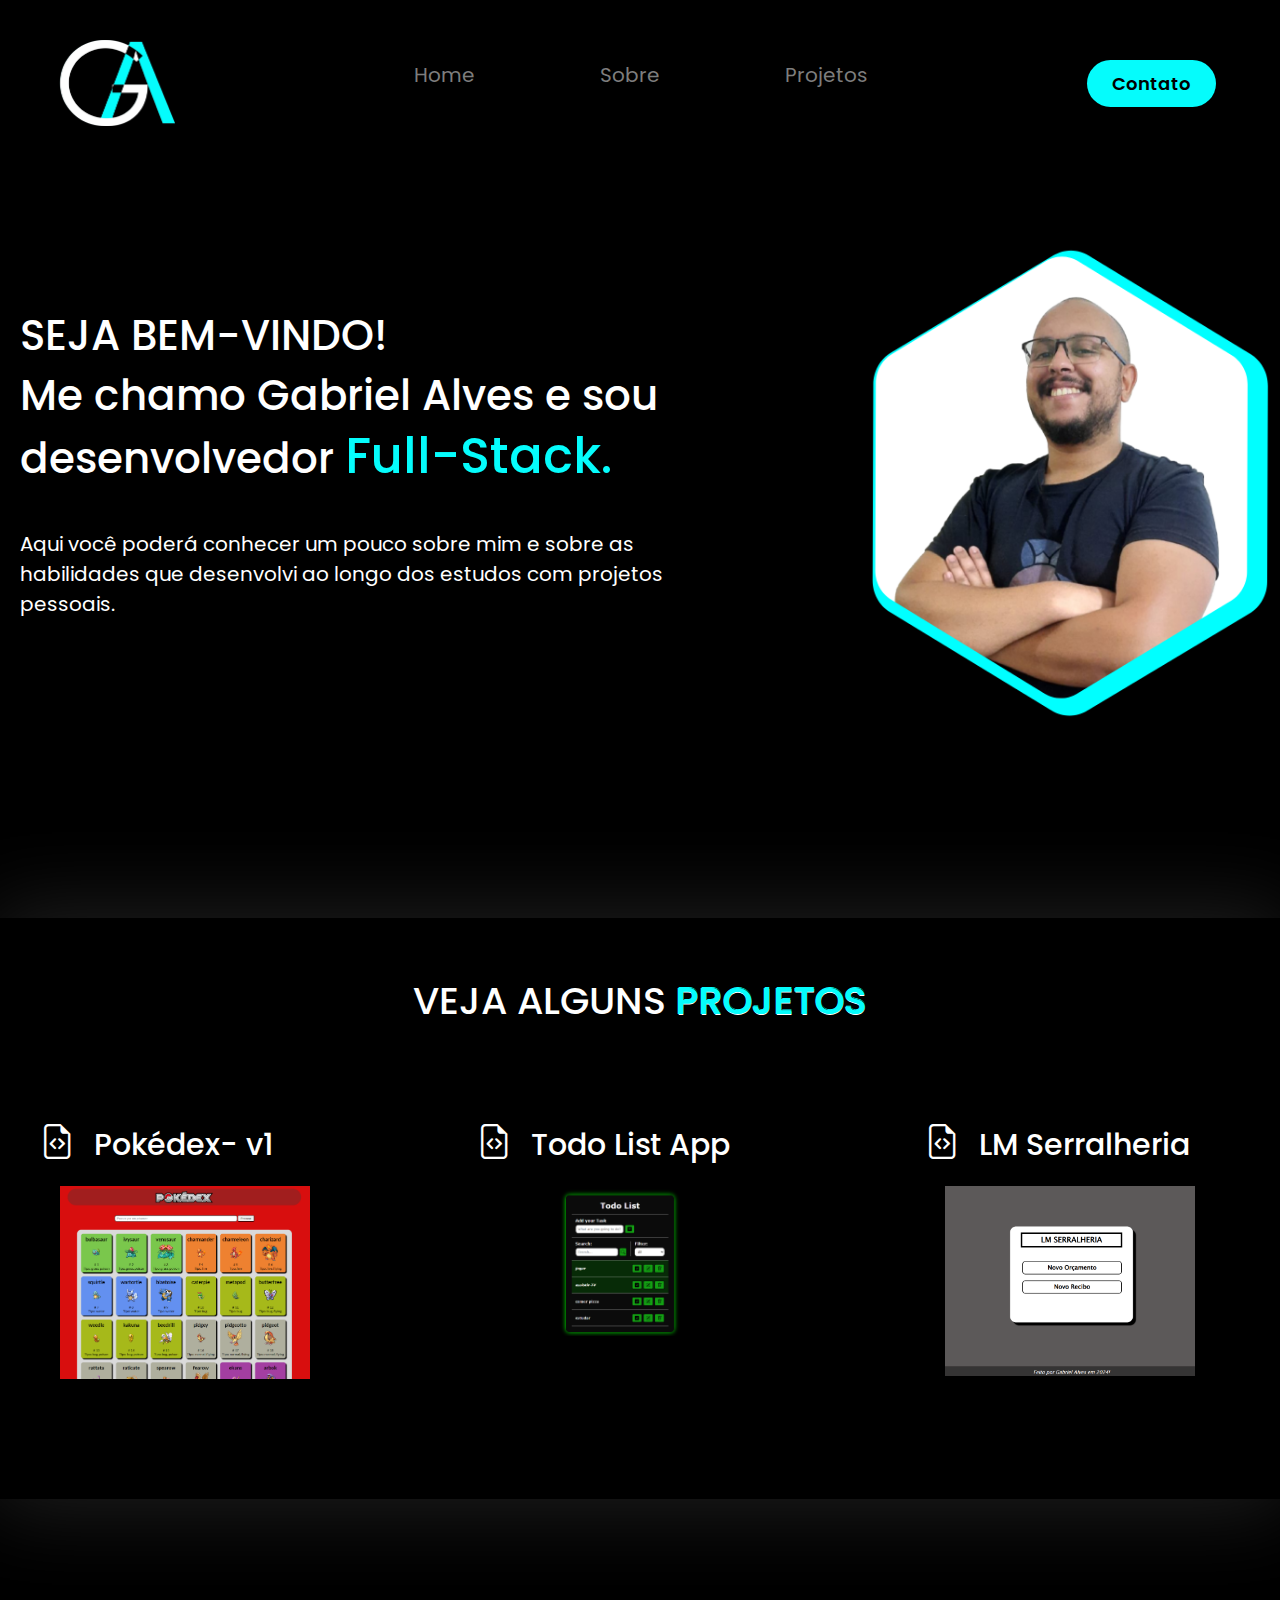
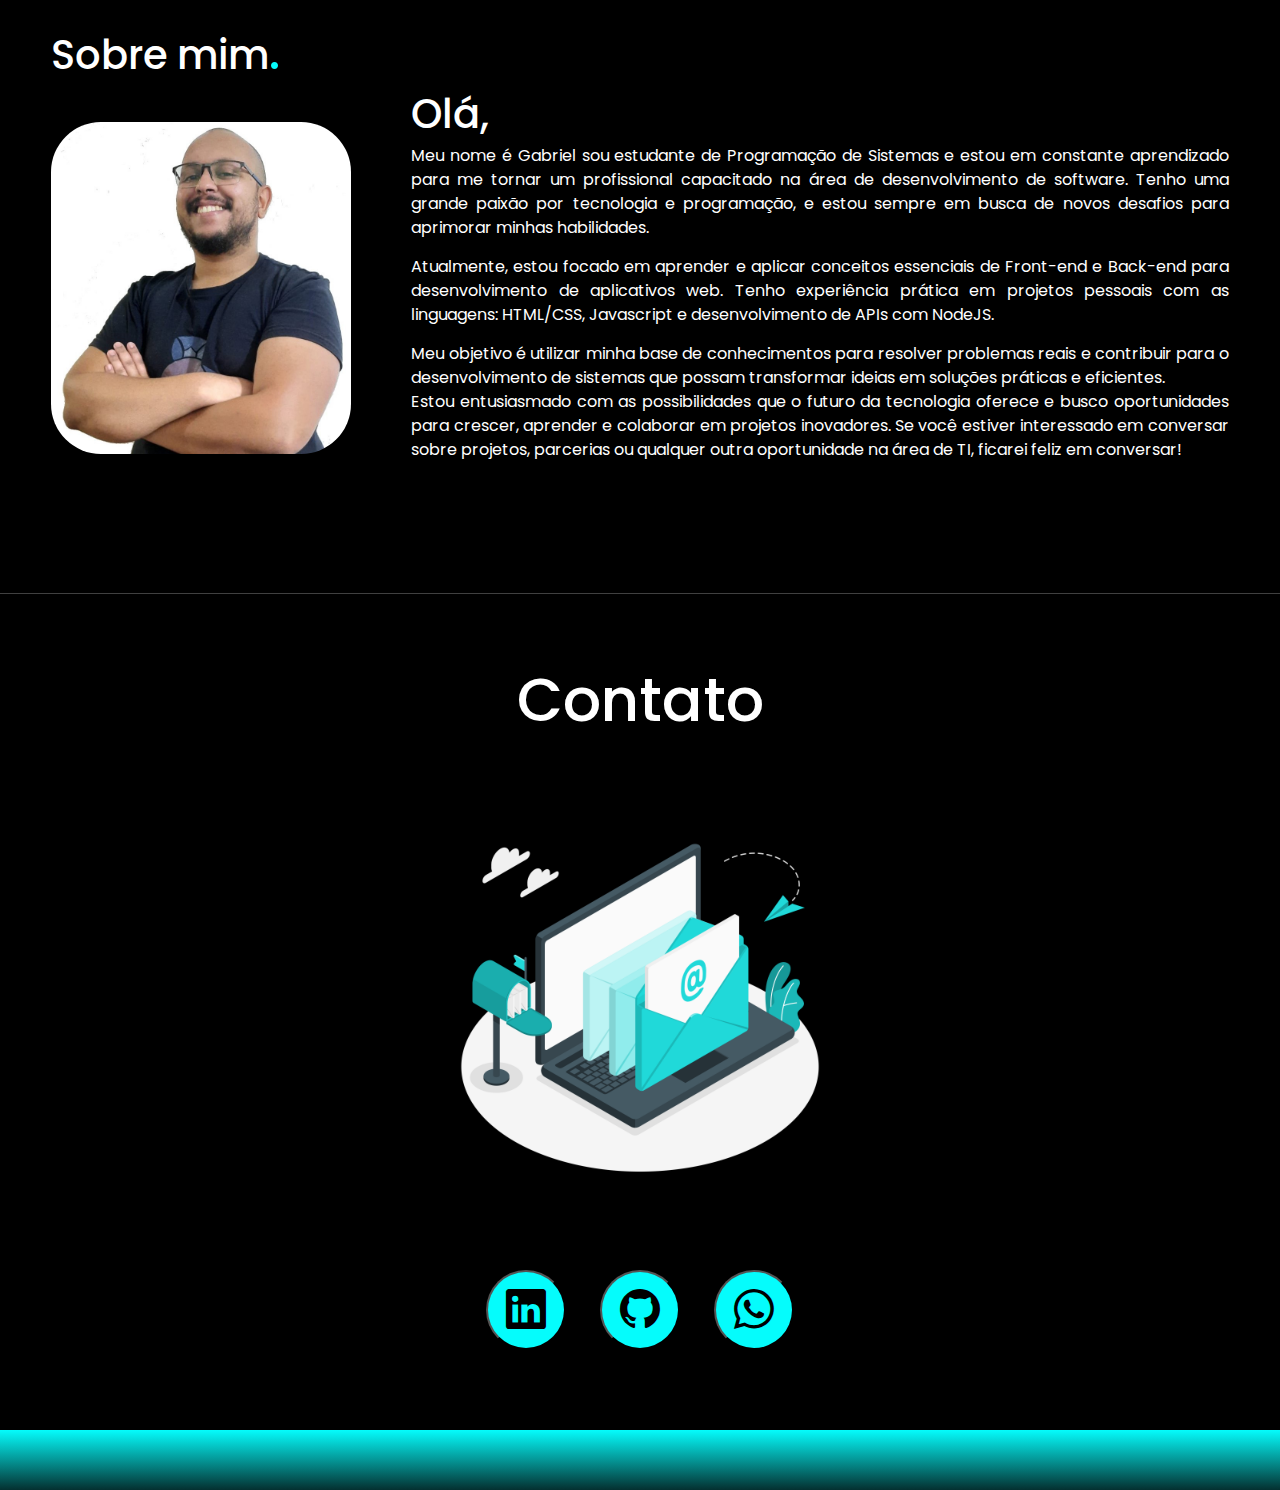
<file: index.html>
<!DOCTYPE html>
<html lang="pt-br">
<head>
    <meta charset="UTF-8">
    <meta http-equiv="X-UA-Compatible" content="IE=edge">
    <meta name="viewport" content="width=device-width, initial-scale=1.0">
    <title>Portfolio</title>
    <!--Google Fonts-->
    <link rel="preconnect" href="https://fonts.googleapis.com">
    <link rel="preconnect" href="https://fonts.gstatic.com" crossorigin>
    <link href="https://fonts.googleapis.com/css2?family=Poppins:ital,wght@0,100;0,200;0,300;0,400;0,500;0,600;0,700;0,800;0,900;1,100;1,200;1,300;1,400;1,500;1,600;1,700;1,800;1,900&display=swap" rel="stylesheet">
    <!--FIM Google Fonts-->
    <!--BOOTSTRAP ICONS-->
    <link rel="stylesheet" href="https://cdn.jsdelivr.net/npm/bootstrap-icons@1.11.3/font/bootstrap-icons.min.css">
    <!--FIM BOOTSTRAP ICONS-->
    <!--BOOTSTRAP-->
    <link rel="stylesheet" href="https://cdn.jsdelivr.net/npm/bootstrap@5.3.3/dist/css/bootstrap.min.css">
    <script src="https://cdn.jsdelivr.net/npm/bootstrap@5.3.3/dist/js/bootstrap.bundle.min.js"></script>
    <!--FIM BOOTSTRAP-->
    <link rel="stylesheet" href="styles.css">
    <script src="menu.js" defer></script>
</head>
<body>
    <header id="topo">
        <div class="interface">
            <div class="logo">
                <a href="#"></a>
                    <img width="100" src="./imagens/Logo Gabriel - 05.png" alt="Logo Gabriel Alves">
            </div> <!--logo-->

            <nav class="menu-desktop">
                <ul>
                    <li><a href="#">Home</a></li>
                    <li><a href="index.html#sobre">Sobre</a></li>
                    <li><a href="./projetos/projetos.html" target="_self">Projetos</a></li>
                </ul>
            </nav>

            <div class="btn_contato">
                <a href="#link-contato" class="btn">
                    <button>Contato</button>
                </a>
            </div> <!--btn-contato-->

            <div class="btn-abrir-menu" id="btn-menu">
                <i class="bi bi-list"></i>
            </div>

            <div class="menu-mobile" id="menu-mobile">
                <div class="btn-fechar">
                    <i class="bi bi-x-circle"></i>
                </div> <!--btn-fechar-->
                    <nav>
                        <ul>
                            <li><a href="index.html">Home</a></li>
                            <li><a href="index.html#sobre">Sobre</a></li>
                            <li><a href="../projetos/projetos.html">Projetos</a></li>
                            <li><a href="index.html#link-contato">Contato</a></li>
                        </ul>
                    </nav>
                
            </div> <!--menu-mobile-->

            <div class="overlay-menu" id="overlay-menu"></div><!--overlay-menu-->
            
        </div> <!--interface-->
    </header>
    <main>
        <section class="topo-do-site">
            <div class="interface">
                <div class="flex">
                    <div class="txt-topo-site">
                        <h1>SEJA BEM-VINDO!<br> Me chamo Gabriel Alves e sou desenvolvedor <span>Full-Stack.</span></h1>
                        <p>Aqui você poderá conhecer um pouco sobre mim e sobre as habilidades que desenvolvi ao longo dos estudos com projetos pessoais.</p>

                    </div><!--txt-topo-site-->

                    <div class="img-topo-site">
                        <img src="./imagens/Gabriel-topo.png" alt="Foto Gabriel Alves">
                    </div><!--img-topo-site-->
                </div><!--flex-->
            </div><!--interface-->
        </section><!--topo-do-site-->

        <section class="projetos">
            <div class="interface">
                <h2 class="titulo">VEJA ALGUNS <span>PROJETOS</span></h2>
                <div class="flex">
                    <div class="projetos_box" id="projeto01">
                        <a href="./projetos/projetos.html#box01">
                        <i class="bi bi-file-earmark-code"></i>
                        <h3>Pokédex- v1</h3>
                        <img src="./imagens/Pokedex.png" width="250px" alt="Pokedex">
                        </a>
                    </div><!--projetos_box-->
                    <div class="projetos_box" id="projeto02">
                        <a href="./projetos/projetos.html#box02">
                        <i class="bi bi-file-earmark-code"></i>
                        <h3>Todo List App</h3>
                        <img src="./imagens/todolistapp.png" width="250px" alt="Todo List App">
                        </a>
                    </div><!--projetos_box-->
                    <div class="projetos_box" id="projeto03">
                        <a href="./projetos/projetos.html#box03">
                        <i class="bi bi-file-earmark-code"></i>
                        <h3>LM Serralheria</h3>
                        <img src="./imagens/LMserralheria.png" width="250px" alt="Projeto LM Serralheria">
                        </a>
                </div><!--flex-->
            </div><!--interface-->
        </section><!--projetos-->

        <section class="sobre">
            <div class="interface">
                <div class="flex">
                    <div id="sobre" class="img-sobre">
                        <h1>Sobre mim<span>.</span></h1>
                        <img width="150" src="./imagens/Gabriel-sobreMim.jpg" alt="Foto Gabriel Alves">
                    </div><!--img-sobre-->

                    <div class="txt-sobre">
                        <h2>Olá,</h2>
                        <p>Meu nome é Gabriel sou estudante de Programação de Sistemas e estou em constante aprendizado para me tornar um profissional capacitado na área de desenvolvimento de software. Tenho uma grande paixão por tecnologia e programação, e estou sempre em busca de novos desafios para aprimorar minhas habilidades.</p>

                        <p>Atualmente, estou focado em aprender e aplicar conceitos essenciais de Front-end e Back-end para desenvolvimento de aplicativos web. Tenho experiência prática em projetos pessoais com as linguagens: HTML/CSS, Javascript e desenvolvimento de APIs com NodeJS.</p>
                        
                        <p>Meu objetivo é utilizar minha base de conhecimentos para resolver problemas reais e contribuir para o desenvolvimento de sistemas que possam  transformar ideias em soluções práticas e eficientes. <br>
                        Estou entusiasmado com as possibilidades que o futuro da tecnologia oferece e busco oportunidades para crescer, aprender e colaborar em projetos inovadores. Se você estiver interessado em conversar sobre projetos, parcerias ou qualquer outra oportunidade na área de TI, ficarei feliz em conversar!</p>
                    </div><!--txt-sobre-->
                </div><!--flex-->
            </div><!--interface-->
        </section><!--sobre-->
        <hr>
        <section class="contato">
            <div class="interface">
                <div class="flex">
                    <div id="link-contato" class="txt-contato">
                        <h1>Contato</h1>
                    <div class="img-contato">
                        <img src="./imagens/Emails-amico.png" alt="Foto Gabriel Alves">
                    </div><!--img-contato-->

                        <div class="btn_social">
                            <a href="https://www.linkedin.com/in/gabriel-alves-49a2b0224/" target="_blank"><button><i class="bi bi-linkedin"></i></button></a>
                            <a href="https://github.com/Gabriel-Alves-TI" target="_blank"><button><i class="bi bi-github"></i></button></a>
                        <!--<a href="#" target="_blank"><button><i class="bi bi-envelope-at-fill"></i></button></a>-->
                            <a href="https://wa.me/5511994200914?" target="_blank"><button><i class="bi bi-whatsapp"></i></button></a>
                        </div><!--btn-social-->
                    </div><!--txt-contato-->
                </div><!--flex-->
            </div><!--interface-->
        </section><!--topo-do-site-->
    </main>
    
    <footer>
        <div data-scroll="suave" data-anima="scroll">
            <a href="#topo">
                <div class="topo">
                    <img src="./imagens/arrow-up.png" alt="Voltar ao topo">
                </div>
            </a>
        </div>
    </footer>
    <script src="scroll-animation.js"></script>
    <script src="scroll-suave.js"></script>
</body>
</html>
</file>
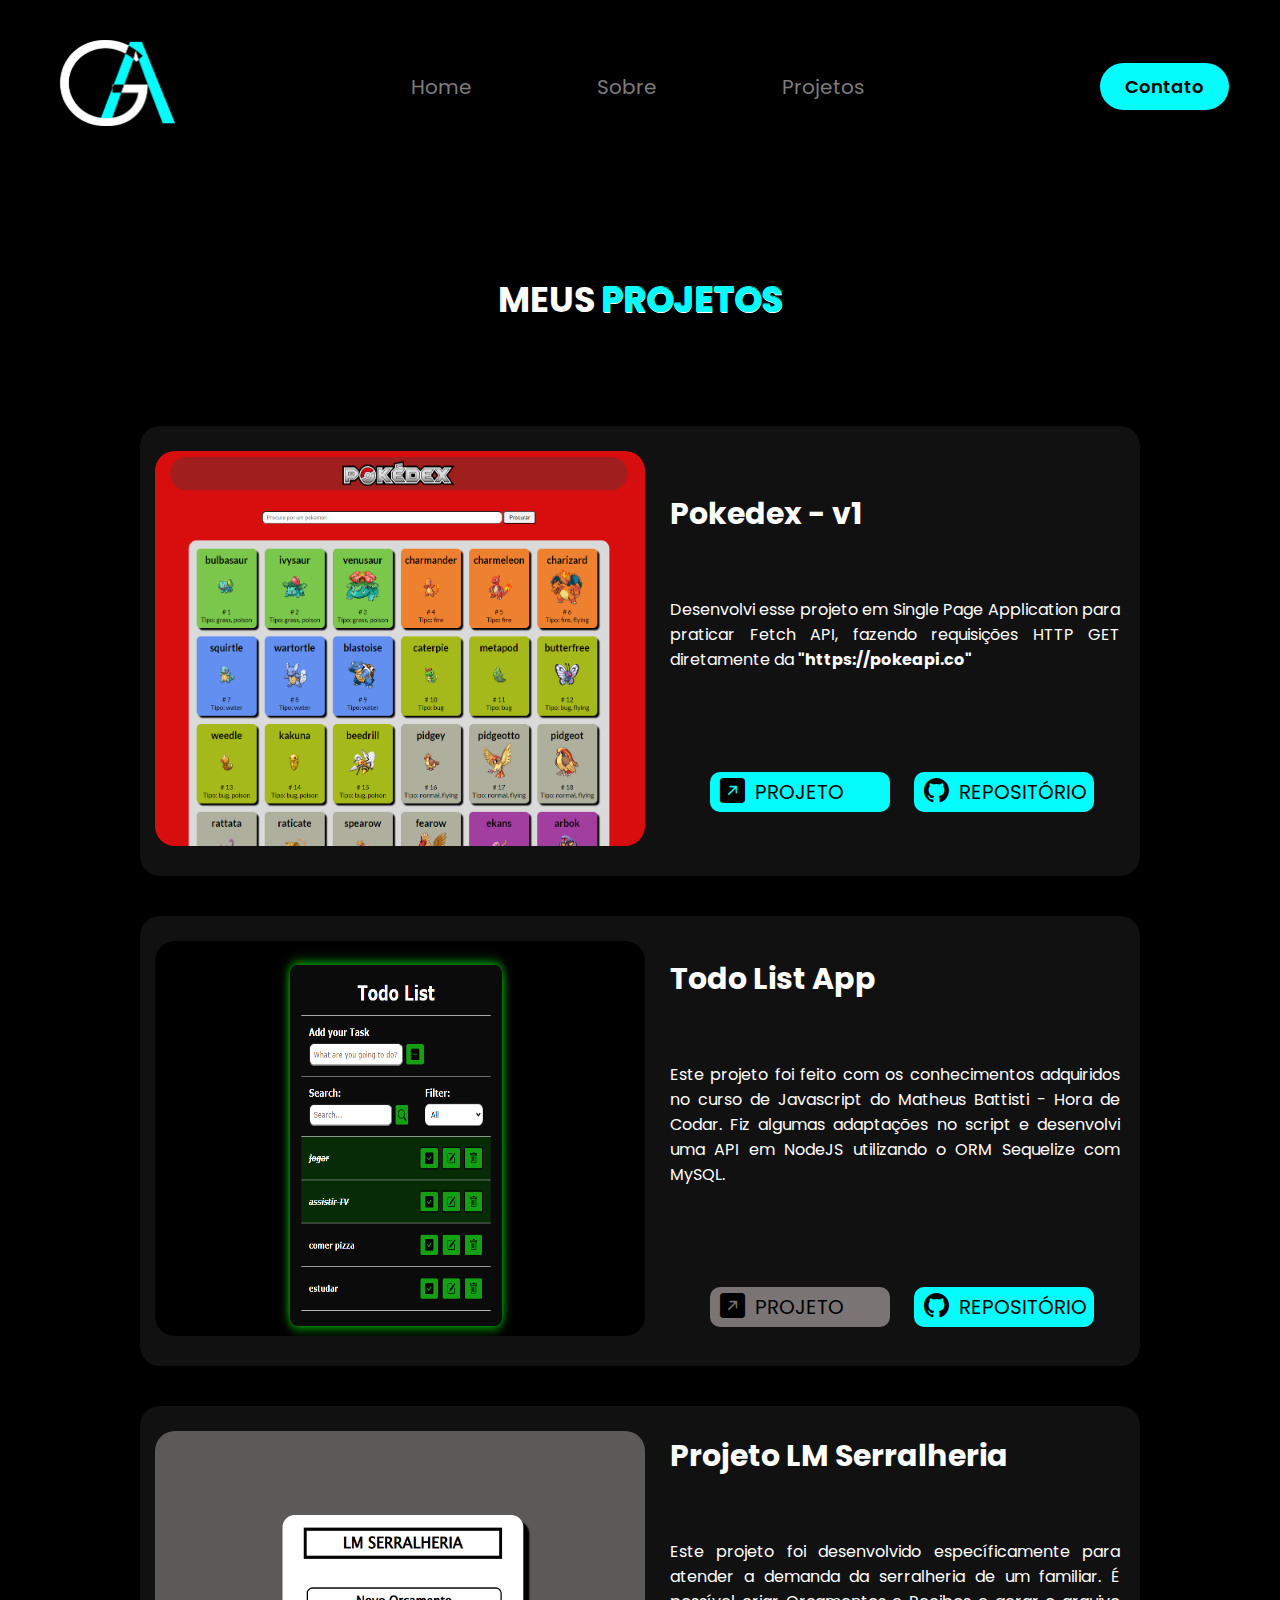
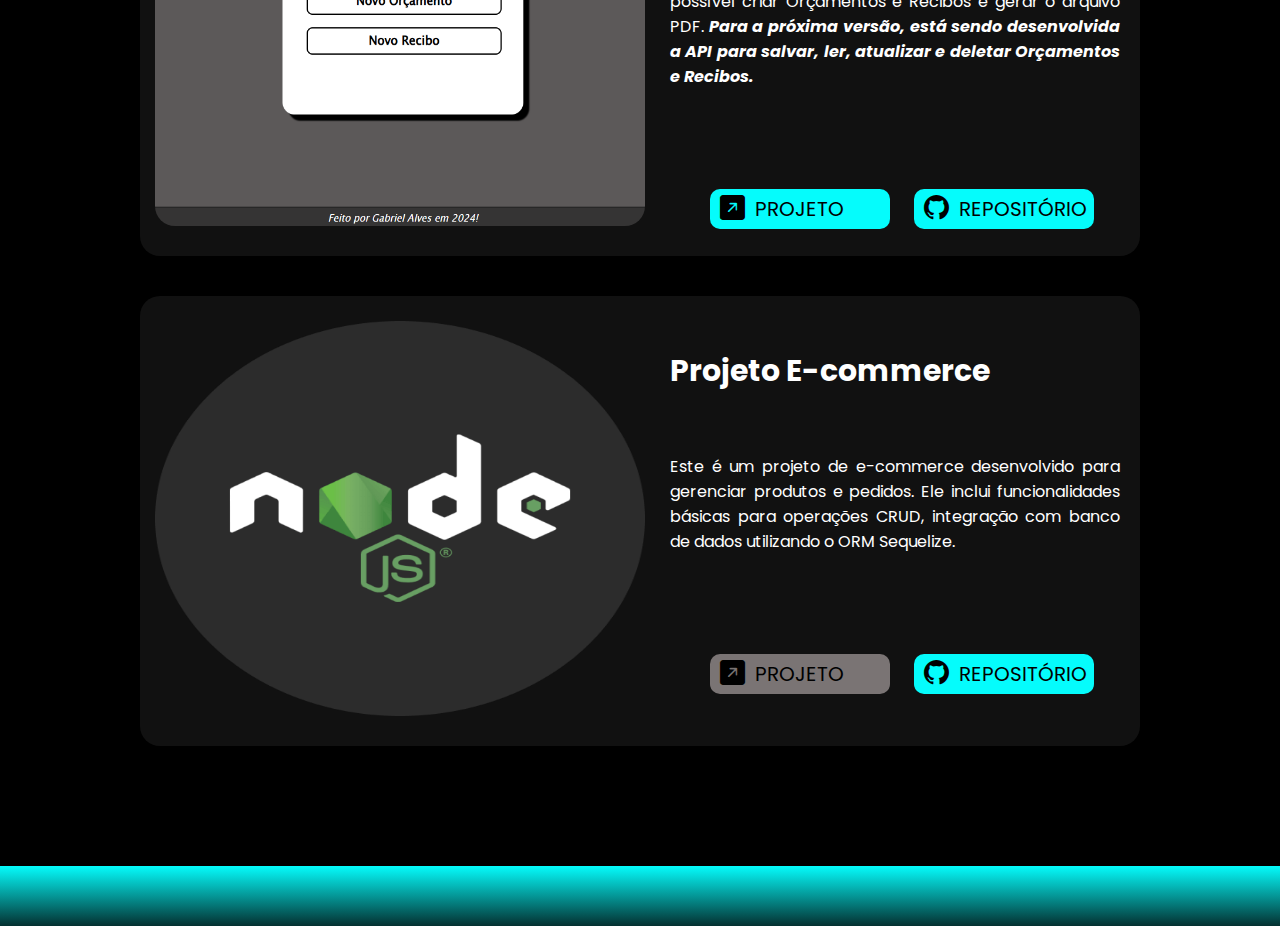
<file: projetos/projetos.html>
<!DOCTYPE html>
<html lang="pt-br">
<head>
    <meta charset="UTF-8">
    <meta name="viewport" content="width=device-width, initial-scale=1.0">
    <title>Projetos</title>
    <link rel="preconnect" href="https://fonts.googleapis.com">
    <link rel="preconnect" href="https://fonts.gstatic.com" crossorigin>
    <link href="https://fonts.googleapis.com/css2?family=Poppins:ital,wght@0,100;0,200;0,300;0,400;0,500;0,600;0,700;0,800;0,900;1,100;1,200;1,300;1,400;1,500;1,600;1,700;1,800;1,900&display=swap" rel="stylesheet">
    <!--FIM Google Fonts-->
    <!--BOOTSTRAP ICONS-->
    <link rel="stylesheet" href="https://cdn.jsdelivr.net/npm/bootstrap-icons@1.11.3/font/bootstrap-icons.min.css">
    <!--FIM BOOTSTRAP ICONS-->
    <link rel="stylesheet" href="styles-projetos.css">
    <script src="../menu.js" defer></script>
    <script src="overlay.js" defer></script>
    <script src="scriptProjetos.js" defer></script>
</head>
<body>
    <header>
        <div class="interface">
            <div class="logo">
                <a href="#"></a>
                    <img width="100" src="../imagens/Logo Gabriel - 05.png" alt="Logo Gabriel Alves">
            </div> <!--logo-->

            <nav class="menu-desktop">
                <ul>
                    <li><a href="../index.html" target="_self">Home</a></li>
                    <li><a href="../index.html#sobre">Sobre</a></li>
                    <li><a href="projetos/projetos.html" target="_blank">Projetos</a></li>
                </ul>
            </nav>

            <div class="btn_contato">
                <a href="../index.html#link-contato" class="btn">
                    <button>Contato</button>
                </a>
            </div> <!--btn-contato-->

            <div class="btn-abrir-menu" id="btn-menu">
                <i class="bi bi-list"></i>
            </div>

            <div class="menu-mobile" id="menu-mobile">
                <div class="btn-fechar">
                    <i class="bi bi-x-circle"></i>
                </div> <!--btn-fechar-->
                    <nav>
                        <ul>
                            <li><a href="../index.html">Home</a></li>
                            <li><a href="../index.html#sobre">Sobre</a></li>
                            <li><a href="projetos/projetos.html" target="_self">Projetos</a></li>
                            <li><a href="../index.html#link-contato">Contato</a></li>
                        </ul>
                    </nav>
                
            </div> <!--menu-mobile-->

            <div class="overlay-menu" id="overlay-menu">

            </div><!--overlay-menu-->
        </div> <!--interface-->
    </header>

    <section class="preview_projetos">
        <div class="interface">
            <h1 class="titulo">MEUS <span>PROJETOS</span></h1>
            <div class="flex">
                <div class="img_preview">
                    <img src="../imagens/Pokedex.png" alt="Todo List Project">
                </div><!--img_preview-->

                <div class="box_text_preview" id="box01">
                    <h2>Pokedex - v1</h2>
                    <p>Desenvolvi esse projeto em Single Page Application para praticar Fetch API, fazendo requisições HTTP GET diretamente da <strong>"https://pokeapi.co"</strong></p>
                    <div class="overlay-preview" id="overlay-preview"></div>
                    <div class="btn_projeto">
                        <a href="https://gabriel-alves-ti.github.io/pokedex-v1/" target="_blank"><button><i class="bi bi-arrow-up-right-square-fill"></i>PROJETO</button></a>
                        <a href="https://github.com/Gabriel-Alves-TI/pokedex-v1" target="_blank"><button><i class="bi bi-github"></i></i>REPOSITÓRIO</button></a>
                    </div><!--btn_projeto-->
                </div><!--box_text_preview-->
            </div><!--flex-->

            
            
            <div class="flex">
                <div class="img_preview">
                    <img src="../imagens/todolistapp.png" alt="Todo List Project">
                </div><!--img_preview-->

                <div class="box_text_preview" id="box02">
                    <h2>Todo List App</h2>
                    <p>Este projeto foi feito com os conhecimentos adquiridos no curso de Javascript do Matheus Battisti - Hora de Codar. Fiz algumas adaptações no script e desenvolvi uma API em NodeJS utilizando o ORM Sequelize com MySQL.</p>
                    <div class="overlay-preview" id="overlay-preview"></div>
                    <div class="btn_projeto">
                        <button class="disabled" id="btn-box02" style="background-color: rgb(122, 116, 116);"><i class="bi bi-arrow-up-right-square-fill"></i>PROJETO</button></a>
                        <a href="https://github.com/Gabriel-Alves-TI/todo-list-app" target="_blank"><button><i class="bi bi-github"></i></i>REPOSITÓRIO</button></a>
                    </div><!--btn_projeto-->
                </div><!--box_text_preview-->
            </div><!--flex-->

            <div class="flex">
                <div class="img_preview">
                    <img src="../imagens/LMserralheria.png" alt="LM Serralheria">
                </div><!--img_preview-->

                <div class="box_text_preview" id="box03">
                    <h2>Projeto LM Serralheria</h2>
                    <p>Este projeto foi desenvolvido específicamente para atender a demanda da serralheria de um familiar. É possível criar Orçamentos e Recibos e gerar o arquivo PDF. <strong><I>Para a próxima versão, está sendo desenvolvida a API para salvar, ler, atualizar e deletar Orçamentos e Recibos.</I></strong></p> 
                    <div class="overlay-preview" id="overlay-preview"></div>
                    <div class="btn_projeto">
                        <a href="https://gabriel-alves-ti.github.io/projeto-serralheria/index.html" target="_blank"><button><i class="bi bi-arrow-up-right-square-fill"></i>PROJETO</button></a>
                        <a href="https://github.com/Gabriel-Alves-TI/projeto-serralheria" target="_blank"><button><i class="bi bi-github"></i></i>REPOSITÓRIO</button></a>
                    </div><!--btn_projeto-->
                </div><!--box_text_preview-->
            </div><!--flex-->

            <div class="flex">
                <div class="img_preview">
                    <img src="../imagens/nodejs-inner.webp" alt="Projeto E-commerce">
                </div><!--img_preview-->

                <div class="box_text_preview">
                    <h2>Projeto E-commerce</h2>
                    <p>Este é um projeto de e-commerce desenvolvido para gerenciar produtos e pedidos. Ele inclui funcionalidades básicas para operações CRUD, integração com banco de dados utilizando o ORM Sequelize.</p> 
                    <div class="overlay-preview" id="overlay-preview"></div>
                    <div class="btn_projeto">
                        <button class="disabled" id="btn-box03" style="background-color: rgb(122, 116, 116);"><i class="bi bi-arrow-up-right-square-fill"></i>PROJETO</button>
                        <a href="https://github.com/Gabriel-Alves-TI/projeto-ecommerce" target="_blank"><button><i class="bi bi-github"></i></i>REPOSITÓRIO</button></a>
                    </div><!--btn_projeto-->
                </div><!--box_text_preview-->
            </div><!--flex-->
        </div><!--interface-->
    </section><!--projetos_preview-->

    <footer></footer>
</body>
</html>
</file>
<file: styles.css>
/* ESTILOS GERAIS */
html {

  scroll-behavior: smooth !important;
}

*{
    margin: 0;
    padding: 0;
    box-sizing: border-box;
    font-family: 'Poppins', sans-serif;
}

body {
    background-color: black;
    color: white;
    height: 100vh;
}

.interface{
    max-width: 1280px;
    margin: 0 auto;
}

.flex{
  display: flex;
}

.menu-desktop{
  font-size: 20px;
}

.btn_contato button{
  padding: 10px 25px;
  font-size: 18px;
  font-weight: 600;
  background-color: rgb(5, 252, 252);
  border: 0;
  border-radius: 30px;
  cursor: pointer;
  transition: .4s all;
} 


button:hover{
  box-shadow: 0px 0px 10px rgb(173, 230, 227);
  transform: scale(1.10);
  transition: .4s all;
}

footer{
  padding: 30px;
  background-color: rgb(5, 252, 252);
  background-image: linear-gradient(rgb(5, 252, 252), rgb(4, 48, 48))
}

::-webkit-scrollbar{
  width: 20px;
  background-color: #7d7d7d1a;
  scroll-behavior: smooth;
}

::-webkit-scrollbar-thumb{
  border-radius: 20px;
  background-color: rgb(5, 252, 252);
}

a {
  text-decoration: none;
  color: inherit;
}

/* ESTILO DO CABEÇALHO */

header{
  padding: 40px 4%;
}

header > .interface{
  display: flex;
  align-items: center;
  justify-content: space-between;
}

header a{
  color: #7d7d7d;
  text-decoration: none;
  display: inline-block;
  transition: .4s all;
}

header a:hover{
  color: #fff;
  transform: scale(1.15);
  transition: .4s all;
}

header nav ul{
  list-style-type: none;
}

header nav.menu-desktop ul li{
  display: inline-block;
  padding: 0 60px;
}

header nav.menu-desktop ul li:hover{
  text-shadow: 1px 1px 2px black, 0 0 25px white, 0 0 5px #7d7d7d;
}

header .interface .logo img{
  margin-left: -60px;
  zoom: 3;
}

/* ESTILO DO MENU MOBILE */
.btn-abrir-menu{
  display: none;
}

.btn-abrir-menu i{
  color: rgb(5, 252, 252);
  font-size: 40px;
}

.menu-mobile{
  background-color: #000;
  height: 100vh;
  position: fixed;
  top: 0;
  right: 0;
  z-index: 99999;
  width: 0%;
  overflow: hidden;
  transition: .5s;
}

.menu-mobile.abrir-menu{
  width: 70%;
}

.menu-mobile.abrir-menu ~ .overlay-menu{
  display: block;
}

.menu-mobile .btn-fechar{
  padding: 20px 4%;
}

.menu-mobile .btn-fechar i{
  color: rgb(5, 252, 252);
  font-size: 30px;
}

.menu-mobile nav ul{
  text-align: right;
}

.menu-mobile nav ul li a{
  color: #fff;
  font-size: 20px;
  font-weight: 300px;
  padding: 20px 8%;
  width: 80%;
  margin-right: 20px;
  margin-top: 20px;
}

.menu-mobile nav ul li a:hover{
  background-color: rgb(5, 252, 252);
  color: #000;
}

.overlay-menu{
  background-color: #00000060;
  width: 100%;
  height: 100%;
  position: fixed;
  top: 0;
  left: 0;
  z-index: 88888;
  display: none;
}

/* ESTILO DO TOPO DO SITE */

section .topo-do-site{
  padding: 40px 4%;
}

section.topo-do-site .flex{
  align-items: center;
  justify-content: center;
  gap: 150px;
}

.topo-do-site h1{
  font-size: 42px;
  line-height: 60px;
  margin-top: 80px;
  margin-left: 20px;
}

.topo-do-site .txt-topo-site h1 span{
  color: rgb(5, 252, 252);
  font-size: 50px;
}

.topo-do-site .txt-topo-site p{
  color: #fff;
  margin: 40px 0;
  margin-left: 20px;
  font-size: 20px;
}

.topo-do-site .img-topo-site{
  margin-top: 80px;
  border-radius: 40px;
}

.topo-do-site img{
  width: 400px;
  zoom: 1;
  margin-right: 10px;
}

/* ESTILO MEUS PROJETOS */

section.projetos{
  padding-top: 20px;
  padding-bottom: 80px;
  box-shadow: 0 0 80px 10px #ffffff1f;
  margin-top: 200px;
}

h2.titulo{
  font-size: 38px;
  text-align: center;
  padding: 40px;
}

h2.titulo span{
  color: rgb(5, 252, 252);
  text-shadow: -1px 0 rgb(5, 252, 252), 0 1px white, 1px 0 black, 0 -1px rgb(5, 252, 252);
}

section.projetos .flex{
  gap: 60px;
}

.projetos .projetos_box{
  color: #fff;
  padding: 40px;
  border-radius: 20px;
  transition: .5s all;
}

.projetos_box img{
  margin-left: 20px;
  margin-right: auto;
}

.projetos .projetos_box:hover{
  color: #fff;
  background-color: rgb(11, 12, 12);
  transition: .5s all;
  transform: scale(1.05);
  box-shadow: 0 0 20px rgb(5, 252, 252);
}

.projetos .projetos_box i{
  font-size: 35px;
}

.projetos .projetos_box h3{
  display: inline-block;
  padding: 15px;
  font-size: 30px
}

/* ESTILO DO SOBRE */

section.sobre{
  padding: 100px 4%;
}

section.sobre .flex{
  align-items: center;
  gap: 60px;
}

section.sobre .img-sobre h1{
  margin-bottom: 40px;
  margin-left: 0;
  font-size: 40px;
}

section.sobre .img-sobre span{
  color: rgb(5, 252, 252);
  font-size: 50px;
}

section.sobre .img-sobre img{
  border-radius: 50px;
  width: 300px;
}

.sobre .txt-sobre h2{
  font-size: 40px;
  line-height: 30px;
  margin-top: 100px;
}

.sobre .txt-sobre p{
  margin: 15px 0;
  text-align: justify;
}


/* ESTILO CONTATO */

section .contato{
  padding: 40px 4%;
  margin-top: 200px;
}

section.contato .flex{
  align-items: center;
  justify-content: center;
  gap: 100px;
}

.contato h1{
  color:#fff;
  font-size: 50px;
  line-height: 60px;
  margin-bottom: 60px;
  position: relative;
}

.contato .txt-contato .btn_social button{
  width: 80px;
  height: 80px;
  border-radius: 50%;
  background-color: rgb(5, 252, 252);
  font-size: 40px;
  cursor: pointer;
  margin: 0 15px;
  transition: .4s all;
}

.contato .btn_contato {
  position: absolute;
  margin-top: 40px;
}

.contato .txt-contato h1{
  margin-top: 60px;
  font-size: 60px;
  text-align: center;
}

.contato .flex .img-contato{
  text-align: center;
}

.contato img{
  width: 400px;
}

.contato .txt-contato .btn_social{
  padding: 80px;
  transition: .5s all;
}

.contato .txt-contato .btn_social button:hover{
  box-shadow: 0px 0px 30px rgb(173, 230, 227);
  transition: .4s all;
}

/* ESTILO BOTÃO DE RETORNO TOPO */
.topo{
  background-color: rgb(5, 252, 252);
  position: fixed;
  bottom: 80px;
  right: -500px;
  height: 60px;
  width: 60px;
  border-radius: 50%;
  display: flex;
  align-items: center;
  justify-content: center;
  transition: .5s all;
}

.topo img{
  width: 70%;
}

.show-button .topo{
  right: 20px;
  transition: .5s all;
}


/* -----------------------------RESPONSIVO----------------------------------*/

@media screen and (max-width: 1020px){
  /* CLASSES GERAIS */
  .flex{
    flex-direction: column;
  }

  h2.titulo{
    font-size: 34px;
    line-height: 30px;
  }

  .topo-do-site .flex{
    flex-direction:column-reverse;
  }
  
  /* CABEÇALHO */
  .menu-desktop, .btn_contato{
    display: none;
  }

  .btn-abrir-menu{
    display: block;
  }

  header{
    padding: 20px 4%;
  }

  header .interface .logo img{
    margin-left: -60px;
    zoom: 1.5;
  }

  /* TOPO DO SITE */

  section.topo-do-site{
    padding: 20px 4%;
  }

  section.topo-do-site .flex{
    gap: 20px;
  }

  .topo-do-site .img-topo-site{
    margin-top: 0px;
    border-radius: 40px;
    text-align: center;
  }

  .topo-do-site .img-topo-site img{
    width: 80%;
  }

  .topo-do-site .txt-topo-site h1{
    font-size: 25px;
    line-height: 40px;
    margin: 0;
  }

  .topo-do-site .txt-topo-site h1 span{
    font-size: 40px;
  }
  
  /* ESTILO PROJETOS */
  section.projetos{
    padding: 40px 8%;
    padding-bottom: 60px;
    margin-top: 50px;
  }

  section.projetos h2{
    margin-bottom: 20px;
    font-size: 25px;
    padding: 20px;
  }

  .projetos .projetos_box i{
    font-size: 30px;
  }
  
  .projetos .projetos_box h3{
    display: inline;
    padding: 10px;
    font-size: 20px;
  }

  .projetos_box img{
    margin-top: 10px;
    margin-left: -10px;
    margin-right: 30px;
  }

  /* ESTILO SOBRE */
  section.sobre {
    padding: 80px 8%;
  }

  section.sobre .img-sobre h1{
    margin: 0;
    font-size: 30px;
  }

  section.sobre .img-sobre span{
    font-size: 40px;
  }

  section.sobre .img-sobre img{
    margin-top: 40px;
    width: 80%;
  }

  .sobre .txt-sobre h2{
    font-size: 34px;
    line-height: 35px;
    margin: 0px;
  }

  /* ESTILO CONTATO */
  section .contato{
    padding: 40px 8%;
    margin-top: 200px;
  }

  section.contato .txt-contato h1{
    font-size: 34px;
    text-align: center;
    padding: 20px;
    margin: 0;
  }

  section.contato .img-contato{
    margin: 0px;
    text-align: center;
  }
  
  section.contato .txt-contato .img-contato img{
    width: 80%;
    margin: 0;
    margin-top: 20px;
    text-align: center;
  }

  .contato .txt-contato .btn_social button{
    width: 60px;
    height: 60px;
    font-size: 30px;
    margin: 0 5px;
  }

  .contato .txt-contato .btn_social{
    text-align: center;
    padding: 40px;
  }

  /* ESTILO BOTÃO DE RETORNO TOPO */
  .topo{
    background-color: rgb(5, 252, 252);
    position: fixed;
    bottom: 570px;
    right: -500px;
    height: 50px;
    width: 50px;
    border-radius: 50%;
    display: flex;
    align-items: center;
    justify-content: center;
    transition: .5s all;
  }

  .topo img{
    width: 70%;
  }

  .show-button .topo{
    right: 20px;
    transition: .5s all;
  }
}
</file>
<file: projetos/styles-projetos.css>
html {
  scroll-behavior: smooth !important;
}

*{
    margin: 0;
    padding: 0;
    box-sizing: border-box;
    font-family: 'Poppins', sans-serif;
}

body {
    background-color: black;
    color: white;
    height: 100vh;
}

.interface{
    max-width: 1280px;
    margin: 0 auto;
}

.flex{
  display: flex;
}

.menu-desktop{
  font-size: 20px;
}

.btn_contato button{
  padding: 10px 25px;
  font-size: 18px;
  font-weight: 600;
  background-color: rgb(5, 252, 252);
  border: 0;
  border-radius: 30px;
  cursor: pointer;
  transition: .4s all;
} 


button:hover{
  box-shadow: 0px 0px 10px rgb(173, 230, 227);
  transform: scale(1.10);
  transition: .4s all;
}

.disabled{
  background-color: rgb(39, 51, 51);
}

.disabled:hover{
  transform: scale(1);
  background-color: rgb(39, 51, 51);
}

footer{
  padding: 30px;
  background-color: rgb(5, 252, 252);
  background-image: linear-gradient(rgb(5, 252, 252), rgb(4, 48, 48))
}

::-webkit-scrollbar{
  width: 20px;
  background-color: #7d7d7d1a;
  scroll-behavior: smooth;
}

::-webkit-scrollbar-thumb{
  border-radius: 20px;
  background-color: rgb(5, 252, 252);
}

/* ESTILO DO CABEÇALHO */

header{
  padding: 40px 4%;
}

header > .interface{
  display: flex;
  align-items: center;
  justify-content: space-between;
}

header a{
  color: #7d7d7d;
  text-decoration: none;
  display: inline-block;
  transition: .4s all;
}

header a:hover{
  color: #fff;
  transform: scale(1.15);
  transition: .4s all;
}

header nav ul{
  list-style-type: none;
}

header nav.menu-desktop ul li{
  display: inline-block;
  padding: 0 60px;
}

header nav.menu-desktop ul li:hover{
  text-shadow: 1px 1px 2px black, 0 0 25px white, 0 0 5px #7d7d7d;
}

header .interface .logo img{
  margin-left: -60px;
  zoom: 3;
}

/* ESTILO DO MENU MOBILE */
.btn-abrir-menu{
  display: none;
}

.btn-abrir-menu i{
  color: rgb(5, 252, 252);
  font-size: 40px;
}

.menu-mobile{
  background-color: #000;
  height: 100vh;
  position: fixed;
  top: 0;
  right: 0;
  z-index: 99999;
  width: 0%;
  border-bottom-left-radius: 20px;
  overflow: hidden;
  transition: .5s;
}

.menu-mobile.abrir-menu{
  width: 70%;
}

.menu-mobile.abrir-menu ~ .overlay-menu{
  display: block;
}

.menu-mobile .btn-fechar{
  padding: 20px 4%;
}

.menu-mobile .btn-fechar i{
  color: rgb(5, 252, 252);
  font-size: 30px;
}

.menu-mobile nav ul{
  text-align: right;
}

.menu-mobile nav ul li a{
  color: #fff;
  font-size: 20px;
  font-weight: 300px;
  padding: 20px 8%;
  width: 80%;
  margin-right: 20px;
  margin-top: 20px;
}

.menu-mobile nav ul li a:hover{
  background-color: rgb(5, 252, 252);
}

.overlay-menu{
  background-color: #0000006c;
  width: 100%;
  height: 100%;
  position: fixed;
  top: 0;
  left: 0;
  z-index: 88888;
  display: none;
}

/* ESTILO DO PREVIEW PROJETOS */

section.preview_projetos{
  padding: 80px 4%;
  display: flex;
}

h1{
  margin-top: -40px;
  margin-bottom: 40px;
  font-size: 35px;
  text-align: center;
  padding: 60px;
}

h1 span{
  color: rgb(5, 252, 252);
  text-shadow: -1px 0 rgb(5, 252, 252), 0 1px white, 1px 0 black, 0 -1px rgb(5, 252, 252);
}

section.preview_projetos .flex{
  align-items: center;
  gap: 40px;
  height: 450px;
  width: 1000px;
  background-color: #7d7d7d23;
  border-radius: 20px;
  margin: 40px;
  transition: .5s all;
} 

.preview_projetos .flex:hover{
  color: #fff;
  background-color: rgb(11, 12, 12);
  transition: .5s;
  box-shadow: 0 0 20px rgb(5, 252, 252);
  transition: .5s all;
} 

section.preview_projetos .img_preview img{
  width: 490px;
  height: 395px;
  margin: 15px 15px 20px 15px;
  border-radius: 20px;
  display: block;
}

.preview_projetos .box_text_preview h2{
  margin-top: 100px;
  margin-left: -30px;
  font-size: 30px;
}

.preview_projetos .box_text_preview p{
  margin-top: 60px;
  margin-left: -30px;
  margin-right: 20px;
  text-align: justify;
}

.box_text_preview .btn_projeto button{
  width: 180px;
  height: 40px;
  border-radius: 10px;
  border: none;
  background-color: rgb(5, 252, 252);
  font-size: 20px;
  cursor: pointer;
  margin: 100px 10px;
  display: inline-flex;
  align-items: center;
}
 
.box_text_preview .btn_projeto i{
  font-size: 25px;
  display: block;
  margin: 0 10px;
  align-items: center;
}


/* -----------------------------RESPONSIVO----------------------------------*/

@media screen and (max-width: 1020px){
  /* CLASSES GERAIS */
  .flex{
    flex-direction: column;
  }

  h2.titulo{
    font-size: 34px;
    line-height: 30px;
  }

  .topo-do-site .flex{
    flex-direction:column-reverse;
  }
  
  /* CABEÇALHO */
  .menu-desktop, .btn_contato{
    display: none;
  }

  .btn-abrir-menu{
    display: block;
  }

  header{
    padding: 20px 4%;
  }

  header .interface .logo img{
    margin-left: -60px;
    zoom: 1.5;
  }

  /* ESTILO PREVIEW PROJETOS */

  section.preview_projetos{
    padding: 40px 8%;
    display: flex;
  }

  .preview_projetos .interface{
    margin: 0;
    text-align: center;
  }
  
  h1{
    text-align: center;
    font-size: 30px;
    padding: 10px;
    margin-left: -40px;
    margin-top: 20px;
    margin-bottom: 50px;
  }
  
  section.preview_projetos .flex{
    align-items: center;
    height: 520px;
    width: 370px;
    margin-left: -10px;
    margin-bottom: 40px;
    gap: 0;
    position: relative;
  }

  .preview_projetos .box_text_preview h2{
    margin: 0;
    margin-bottom: 10px;
    padding: 0;
    text-align: center;
  }

  .preview_projetos .box_text_preview p{
    display: none;
  }
  
  section.preview_projetos .img_preview img{
    width: 350px;
    height: 300px;
    margin-left: 10px;
  }

  .box_text_preview .btn_projeto button{
    width: 180px;
    height: 40px;
    border-radius: 10px;
    border: none;
    background-color: rgb(5, 252, 252);
    font-size: 20px;
    margin: 10px;
  }

  .overlay-preview{
    top:0;
    left:0;
    background-color: red;
    position: absolute;
    width: 100%;
    height: 100%;
    border-radius: 20px;
    display: none;
    align-items: center;
    justify-content: center;
  }

  /* ESTILO BOTÃO DE RETORNO TOPO */
  .topo{
    background-color: rgb(5, 252, 252);
    position: fixed;
    bottom: 570px;
    right: -500px;
    height: 50px;
    width: 50px;
    border-radius: 50%;
    display: flex;
    align-items: center;
    justify-content: center;
    transition: .5s all;
  }

  .topo img{
    width: 70%;
  }

  .show-button .topo{
    right: 20px;
    transition: .5s all;
  }
}




/* CASO A IMAGEM SEJA MAIOR QUE O DIMENSIONAMENTO 
.img-preview:hover{
  background-position: 100% 100%;
} */
</file>
